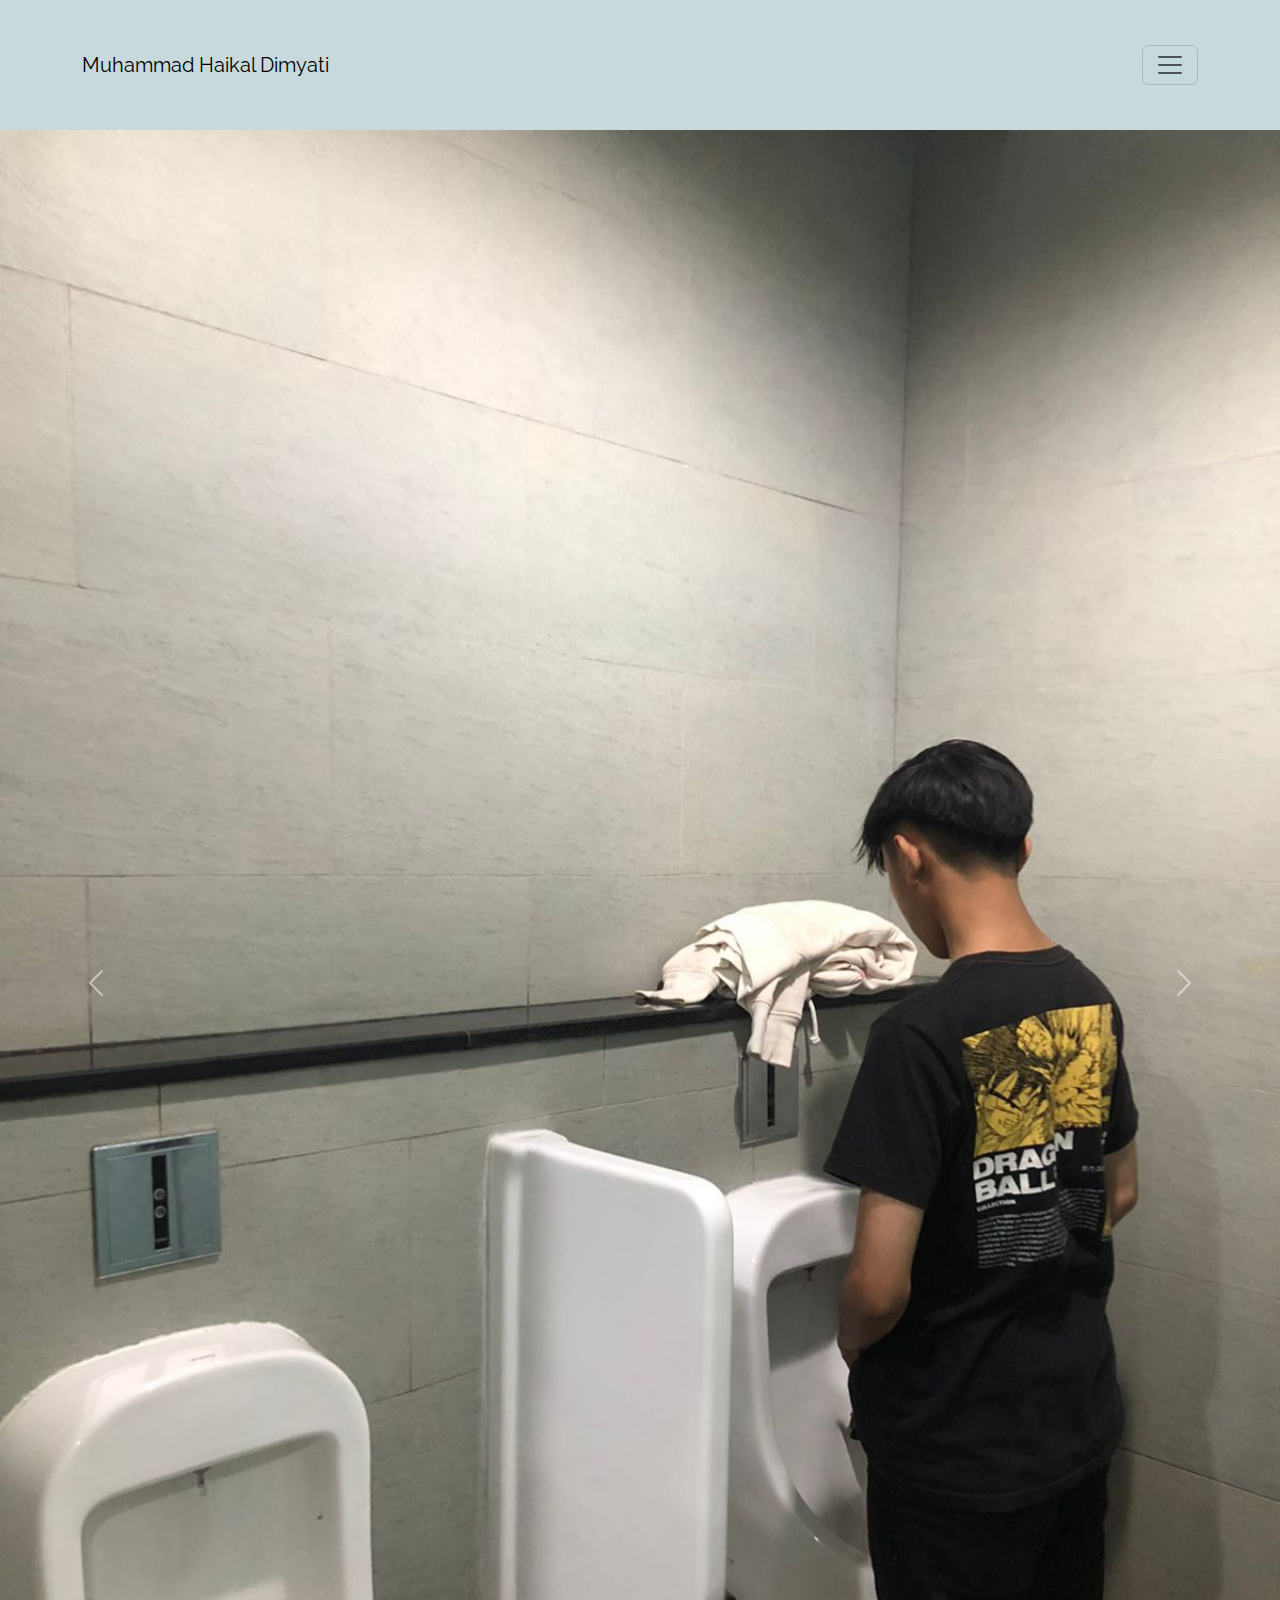
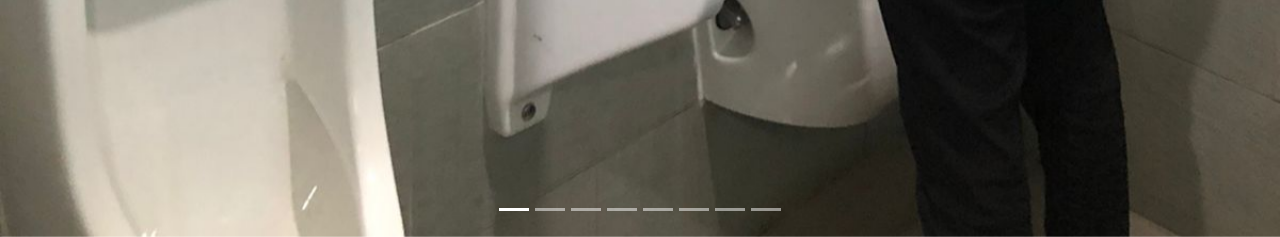
<file: galeri.html>
<!DOCTYPE html>
<html lang="en">
<head>
  <meta charset="UTF-8">
  <meta name="viewport" content="width=device-width, initial-scale=1.0">
  <meta http-equiv="X-UA-Compatible" content="ie=edge">
  <title>TIK HAIKAL 12 MIPA</title>
  <link rel="stylesheet" href="https://cdn.jsdelivr.net/npm/bootstrap@5.3.3/dist/css/bootstrap.min.css">
  <link rel="stylesheet" href="galeri.css">
</head>
<body>
<nav class="navbar navbar-light" style="background-color: #C7D9DD">
  <div class="container">
    <a class="navbar-brand" href="#">Muhammad Haikal Dimyati</a>
    <button class="navbar-toggler" type="button" data-bs-toggle="collapse" data-bs-target="#navbarNav" aria-controls="navbarNav" aria-expanded="false" aria-label="Toggle navigation">
      <span class="navbar-toggler-icon"></span>
    </button>
    <div class="collapse navbar-collapse" id="navbarNav">
      <ul class="navbar-nav mx-auto">
        <li class="nav-item">
          <a class="nav-link active" aria-current="page" href="index.html">الصفحة الرئيسية</a>
        </li>
        <li class="nav-item">
          <a class="nav-link active" href="kalkulator.html">التعليم والهوايات</a>
        </li>
        <li class="nav-item">
          <a class="nav-link active" href="galeri.html">النفس</a>
        </li>
        <li class="nav-item">
          <a class="nav-link active" href="prtfl.html">أفلام</a>
        </li>
        <li class="nav-item">
          <a class="nav-link active" href="letter.html">أعطني رسالة</a>
      </ul>
    </div>
  </div>
</nav>
  <div id="carouselExampleIndicators" class="carousel slide">
  <div class="carousel-indicators">
    <button type="button" data-bs-target="#carouselExampleIndicators" data-bs-slide-to="0" class="active" aria-current="true" aria-label="Slide 1"></button>
    <button type="button" data-bs-target="#carouselExampleIndicators" data-bs-slide-to="1" aria-label="Slide 2"></button>
    <button type="button" data-bs-target="#carouselExampleIndicators" data-bs-slide-to="2" aria-label="Slide 3"></button>
    <button type="button" data-bs-target="#carouselExampleIndicators" data-bs-slide-to="3" aria-label="Slide 4"></button>
    <button type="button" data-bs-target="#carouselExampleIndicators" data-bs-slide-to="4" aria-label="Slide 5"></button>
    <button type="button" data-bs-target="#carouselExampleIndicators" data-bs-slide-to="5" aria-label="Slide 6"></button>
    <button type="button" data-bs-target="#carouselExampleIndicators" data-bs-slide-to="6" aria-label="Slide 7"></button>
    <button type="button" data-bs-target="#carouselExampleIndicators" data-bs-slide-to="7" aria-label="Slide 8"></button>
  </div>
  <div class="carousel-inner">
    <div class="carousel-item active">
      <img src="lolo.jpg" class="d-block w-100" alt="...">
    </div>
    <div class="carousel-item">
      <img src="yow.jpg" class="d-block w-100" alt="...">
    </div>
    <div class="carousel-item">
      <img src="mt2.jpg" class="d-block w-100" alt="...">
    </div>
    <div class="carousel-item">
      <img src="tang.jpg" class="d-block w-100" alt="...">
  </div>
  <div class="carousel-item">
      <img src="cal.jpg" class="d-block w-100" alt="...">
      </div>
  <div class="carousel-item">
      <img src="lele.jpg" class="d-block w-100" alt="...">
      </div>
  <div class="carousel-item">
      <img src="rawr.jpg" class="d-block w-100" alt="...">
      </div>
  <div class="carousel-item">
      <img src="upas.jpg" class="d-block w-100" alt="...">
      </div>
  <button class="carousel-control-prev" type="button" data-bs-target="#carouselExampleIndicators" data-bs-slide="prev">
    <span class="carousel-control-prev-icon" aria-hidden="true"></span>
    <span class="visually-hidden">Previous</span>
  </button>
  <button class="carousel-control-next" type="button" data-bs-target="#carouselExampleIndicators" data-bs-slide="next">
    <span class="carousel-control-next-icon" aria-hidden="true"></span>
    <span class="visually-hidden">Next</span>
  </button>
</div>
  <script src="https://cdn.jsdelivr.net/npm/bootstrap@5.3.3/dist/js/bootstrap.bundle.min.js"></script>
</body>
</html>
</file>
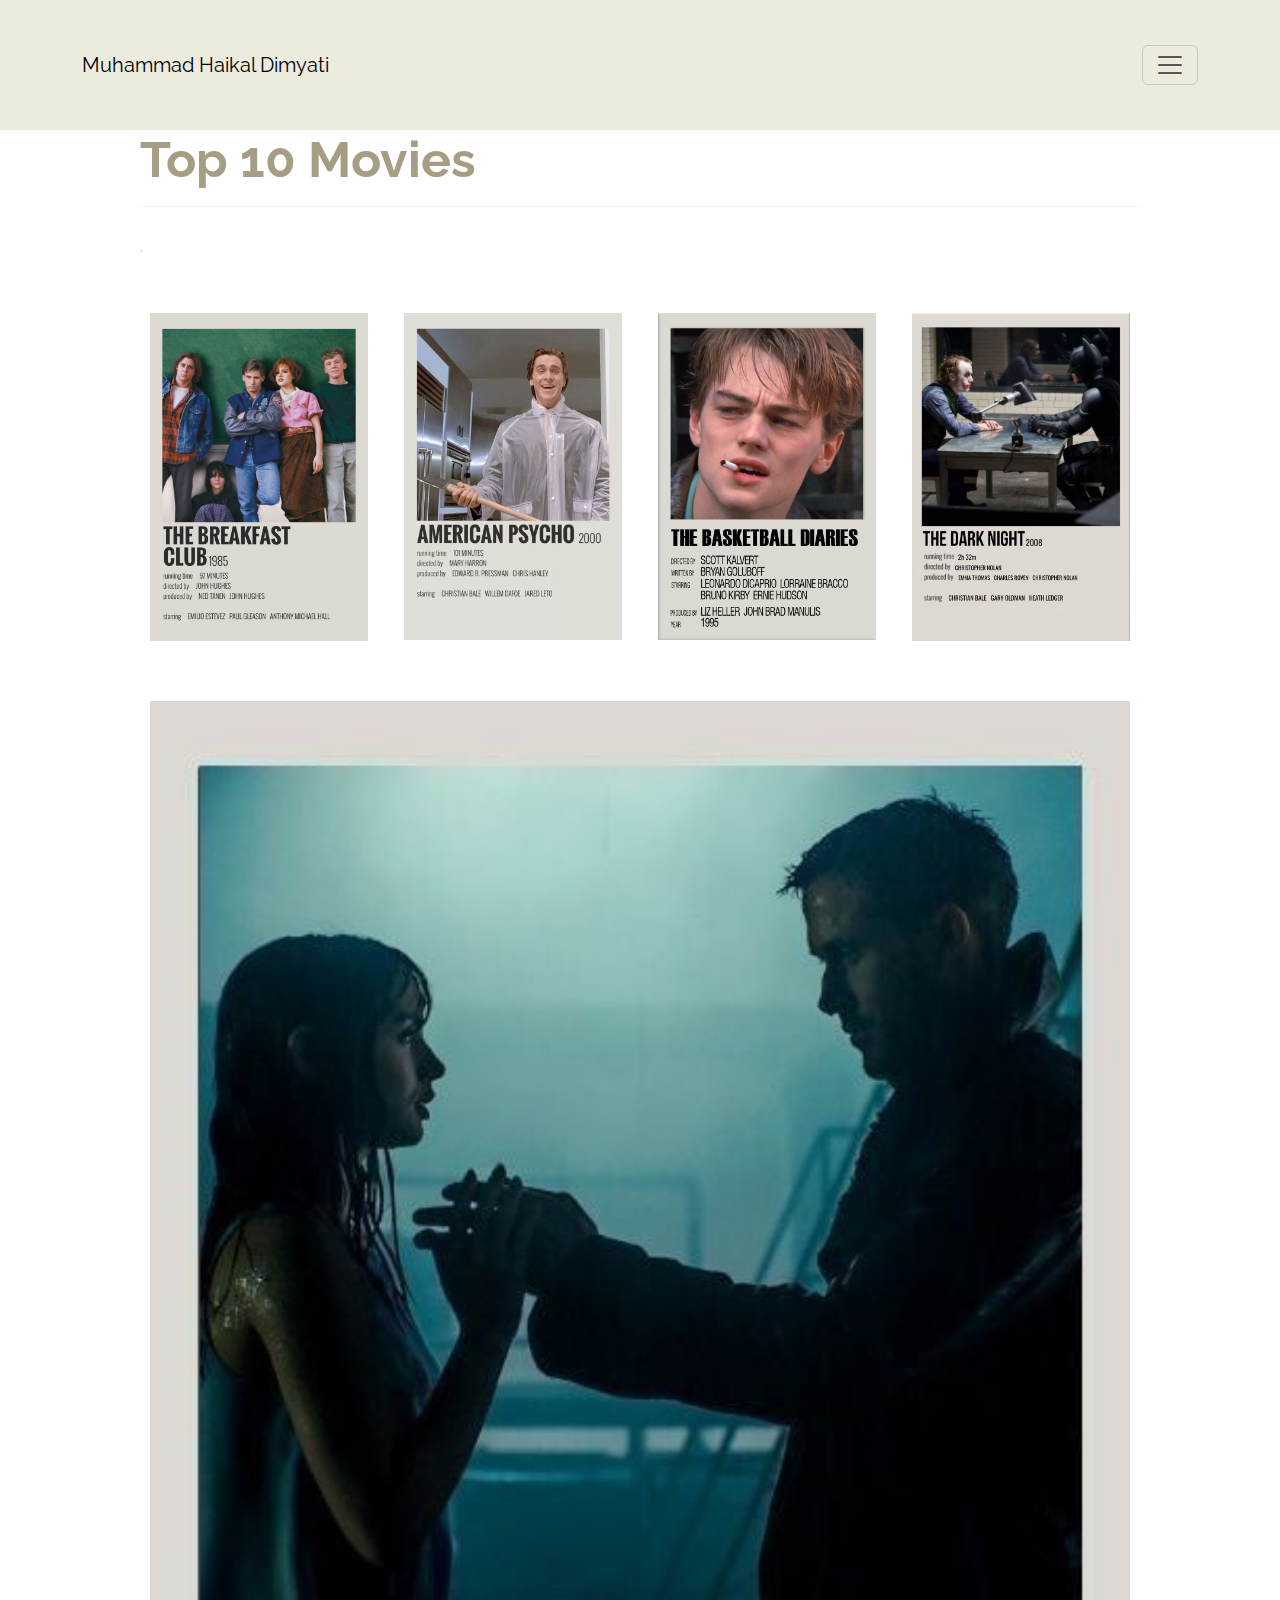
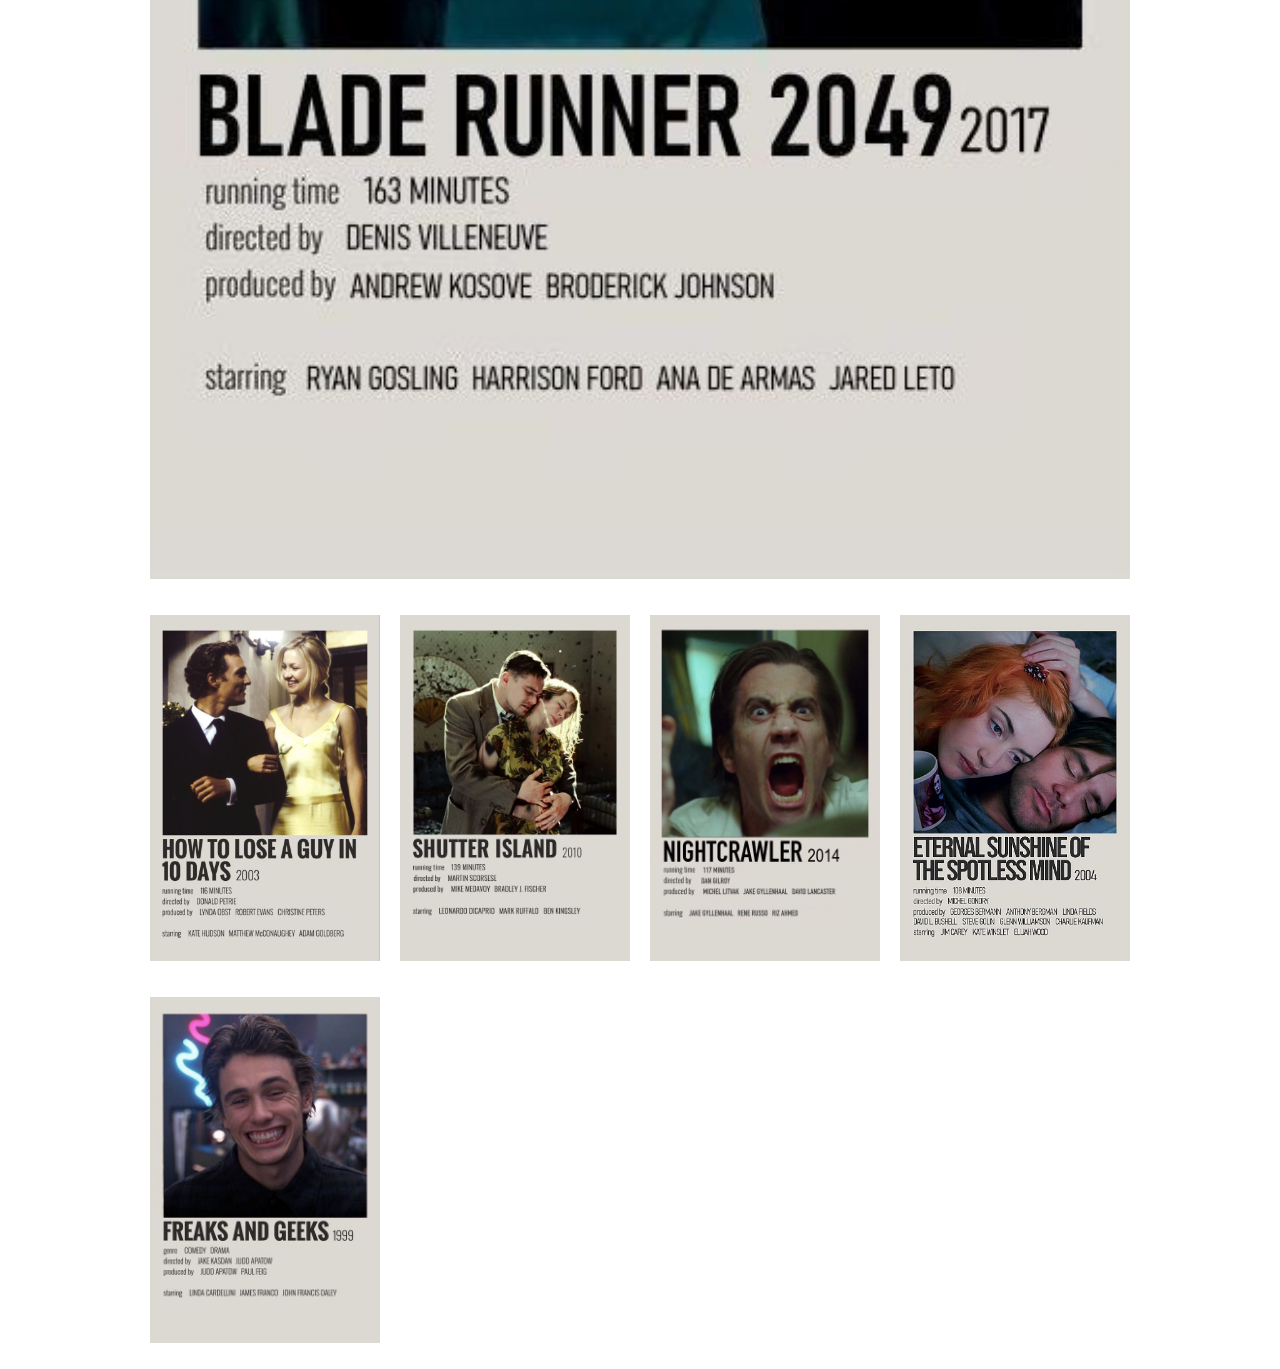
<file: prtfl.html>
<!DOCTYPE html>
<html lang="en">
<head>
  <meta charset="UTF-8">
  <meta name="viewport" content="width=device-width, initial-scale=1.0">
  <meta http-equiv="X-UA-Compatible" content="ie=edge">
  <title>TIK HAIKAL 12 MIPA</title>
  <link rel="stylesheet" href="https://cdn.jsdelivr.net/npm/bootstrap@5.3.3/dist/css/bootstrap.min.css">
  <link rel="stylesheet" href="oke.css">
</head>
<body>
<nav class="navbar navbar-light" style="background-color: #ECEBDE">
  <div class="container">
    <a class="navbar-brand" href="#">Muhammad Haikal Dimyati</a>
    <button class="navbar-toggler" type="button" data-bs-toggle="collapse" data-bs-target="#navbarNav" aria-controls="navbarNav" aria-expanded="false" aria-label="Toggle navigation">
      <span class="navbar-toggler-icon"></span>
    </button>
    <div class="collapse navbar-collapse" id="navbarNav">
      <ul class="navbar-nav mx-auto">
        <li class="nav-item">
          <a class="nav-link active" aria-current="page" href="index.html">الصفحة الرئيسية</a>
        </li>
        <li class="nav-item">
          <a class="nav-link active" href="kalkulator.html">التعليم والهوايات</a>
        </li>
        <li class="nav-item">
          <a class="nav-link active" href="galeri.html">النفس</a>
        </li>
        <li class="nav-item">
          <a class="nav-link active" href="prtfl.html">أفلام</a>
        </li>
        <li class="nav-item">
          <a class="nav-link active" href="letter.html">أعطني رسالة</a>
      </ul>
    </div>
  </div>
</nav>
<div class="main">

<h1>Top 10 Movies</h1>
<hr>

<h2></h2>
<p>.</p>

<!-- Portfolio Gallery Grid -->
<div class="row">
  <div class="column">
    <div class="content">
      <img src="tbc.jpg" alt="Mountains" style="width:100%">
      <h3></h3>
      <p></p>
    </div>
  </div>
  <div class="column">
    <div class="content">
      <img src="ap.jpg" alt="Lights" style="width:100%">
      <h3></h3>
      <p></p>
    </div>
  </div>
  <div class="column">
    <div class="content">
      <img src="tbd.jpg" alt="Nature" style="width:100%">
      <h3></h3>
      <p></p>
    </div>
  </div>
    <div class="column">
      <div class="content">
      <img src="batman.jpg" alt="Mountains" style="width:100%">
      <h3></h3>
      <p></p>
    </div>
  </div>
</div>

<div class="content">
  <img src="br.jpg" alt="Bear" style="width:100%">
  <h3></h3>
  <p></p>
</div>

<div class="column">
      <div class="content">
      <img src="how.jpg" alt="Mountains" style="width:100%">
      <h3></h3>
      <p></p>
    </div>
  </div>
  
  <div class="column">
      <div class="content">
      <img src="shut.jpg" alt="Mountains" style="width:100%">
      <h3></h3>
      <p></p>
    </div>
  </div>
  
  <div class="column">
      <div class="content">
      <img src="night.jpg" alt="Mountains" style="width:100%">
      <h3></h3>
      <p></p>
    </div>
  </div>
  
  <div class="column">
      <div class="content">
      <img src="eter.jpg" alt="Mountains" style="width:100%">
      <h3></h3>
      <p></p>
    </div>
  </div>
  
  <div class="column">
      <div class="content">
      <img src="freaks.jpg" alt="Mountains" style="width:100%">
      <h3></h3>
      <p></p>
    </div>
  </div>
<script src="https://cdn.jsdelivr.net/npm/bootstrap@5.3.3/dist/js/bootstrap.bundle.min.js"></script>
</body>
</html>
<!-- END MAIN -->
</div>
</file>
<file: galeri.css>
@import url('https://fonts.googleapis.com/css2?family=Noto+Sans:ital,wght@0,100..900;1,100..900&family=Raleway:ital,wght@0,100..900;1,100..900&display=swap');

:root {
  --rf-brand:#E2F1E7;
  --rf-brand-rgb:248,54,145;
  --rf-dark:#629584;
  --rf-body:#E2F1E7;
  --f-main:"Raleway",sans-serif;
  --transition:all.6s cubic-bezier(.165,.84,44,1);
  --shadow:0px,15px,30px,rgba(0,0,0,0.1);
}
body {
  font-family: var(--f-main);
  color: var(--rf-body);
  line-height: 3;
}
h1,.h1 h2,.h2 h3,.h3 h4,.h4 h5,.h5 h6,.h6 {
  font-weight: 700;
  color: var(--rf-dark);
  font-family: var(--f-main);
}

.text-brand {
  color: var(--rf-brand);
}
.navbar {
  padding-top: 30px;
  padding-bottom: 30px;
}
.but {
  background-color: var(--rf-brand);
}
#kalkulator{
  background-image: url();
  background-position: center;
  background-size: cover;
}


#kalkulator{
  
}
.btn-brand{
  background-color: var(--rf-brand)
}
</file>
<file: oke.css>
@import url('https://fonts.googleapis.com/css2?family=Noto+Sans:ital,wght@0,100..900;1,100..900&family=Raleway:ital,wght@0,100..900;1,100..900&display=swap');

:root {
  --rf-brand:#ECEBDE;
  --rf-brand-rgb:248,54,145;
  --rf-dark:#A59D84;
  --rf-body:#E9A5F1;
  --f-main:"Raleway",sans-serif;
  --transition:all.6s cubic-bezier(.165,.84,44,1);
  --shadow:0px,15px,30px,rgba(0,0,0,0.1);
}
body {
  font-family: var(--f-main);
  color: var(--rf-body);
  line-height: 3;
}
h1,.h1 h2,.h2 h3,.h3 h4,.h4 h5,.h5 h6,.h6 {
  font-weight: 700;
  color: var(--rf-dark);
  font-family: var(--f-main);
}

.text-brand {
  color: var(--rf-brand);
}
.navbar {
  padding-top: 30px;
  padding-bottom: 30px;
}
/* Center website */
.main {
  max-width: 1000px;
  margin: auto;
}

h1 {
  font-size: 50px;
  word-break: break-all;
}

.row {
  margin: 8px -16px;
}

/* Add padding BETWEEN each column (if you want) */
.row,
.row > .column {
  padding: 8px;
}

/* Create four equal columns that floats next to each other */
.column {
  float: left;
  width: 25%;
}

/* Clear floats after rows */
.row:after {
  content: "";
  display: table;
  clear: both;
}

/* Content */
.content {
  background-color: white;
  padding: 10px;
}

/* Responsive layout - makes a two column-layout instead of four columns */
@media screen and (max-width: 900px) {
  .column {
    width: 50%;
  }
}

/* Responsive layout - makes the two columns stack on top of each other instead of next to each other */
@media screen and (max-width: 600px) {
  .column {
    width: 100%;
  }
}
</file>
